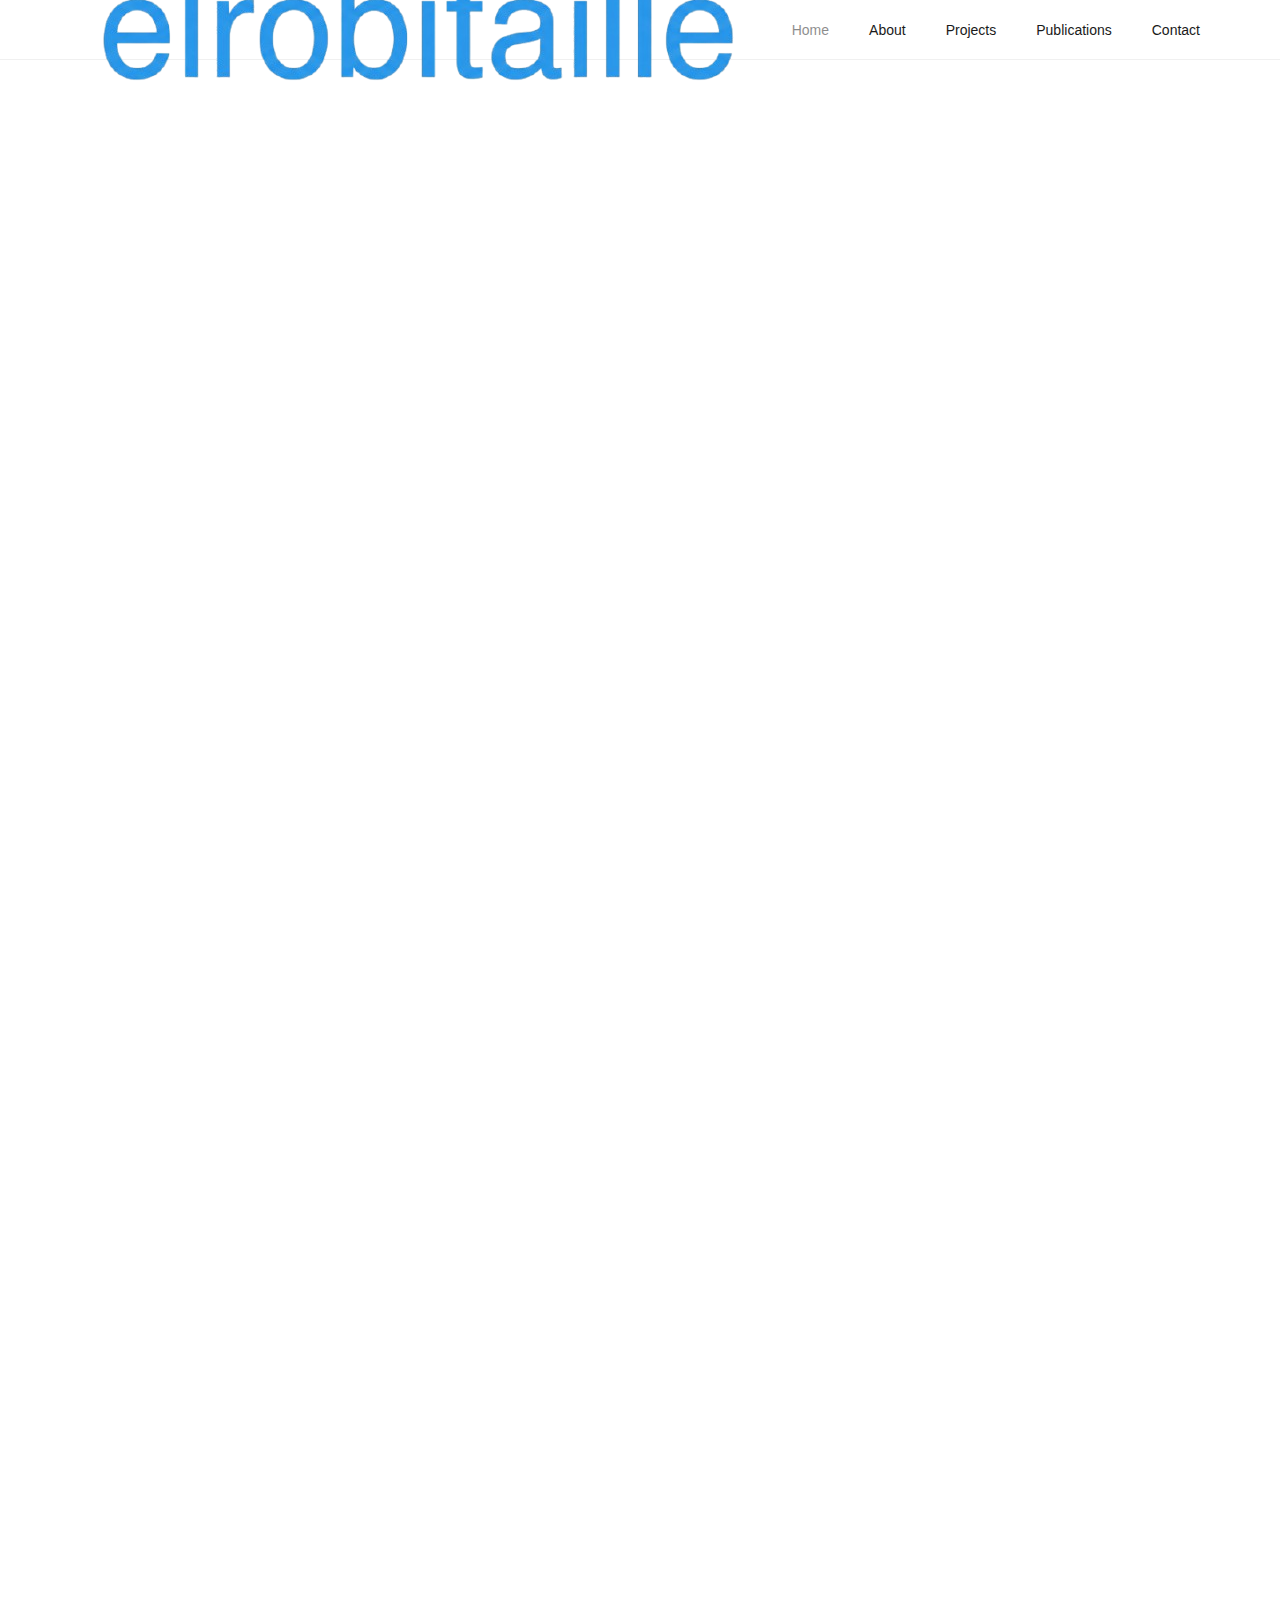
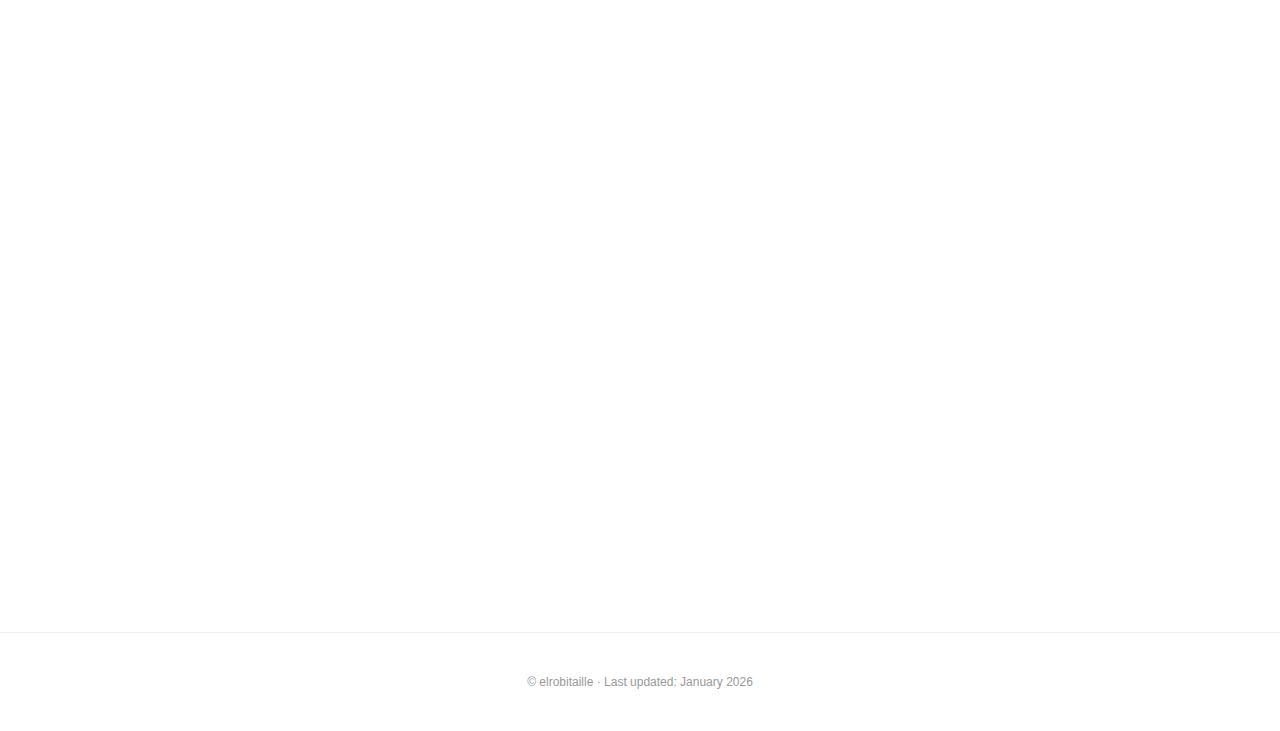
<file: index.html>
<!DOCTYPE html>
<html lang="en">
<head>
    <meta charset="UTF-8">
    <meta name="viewport" content="width=device-width, initial-scale=1.0">
    <meta name="description" content="Portfolio of elrobitaille">
    <title>Elrobitaille - Home</title>
    <link rel="stylesheet" href="styles.css">
</head>
<body>
    <!-- Navigation -->
    <nav class="navbar">
        <div class="container">
            <a href="index.html" class="logo">
                <img src="images/elrobitaille.png" alt="elrobitaille" class="logo-img">
            </a>
            <ul class="nav-links">
                <li><a href="index.html" class="active">Home</a></li>
                <li><a href="about.html">About</a></li>
                <li><a href="projects.html">Projects</a></li>
                <li><a href="publications.html">Publications</a></li>
                <li><a href="contact.html">Contact</a></li>
            </ul>
            <button class="mobile-menu-toggle" aria-label="Toggle mobile menu">
                <span></span>
                <span></span>
                <span></span>
            </button>
        </div>
    </nav>

    <!-- Home Section -->
    <section class="hero">
        <div class="container container--narrow">
            <div class="hero-content fade-in">
                <h1 class="gradient-text">Edgar Robitaille</h1>
                <p class="hero-summary">Hey! I'm Edgar, a student at Johns Hopkins studying Biomedical Engineering and Computer Science. <br> Take a look at some of my work here!</p>
                <p class="hero-status">BME & CS @ Johns Hopkins | Graduating May 2026</p>

                <!-- Rotating Featured Projects Carousel -->
                <div class="featured-section">
                    <h2 class="featured-section-title">Featured Projects</h2>
                    <div class="carousel-container">
                        <div class="featured-project floating carousel-item active" data-index="0">
                            <a href="projects.html" class="featured-link">
                                <span class="featured-label">Featured Project 1/3</span>
                                <h3>Large-Scale Privacy-Preserving Data Science</h3>
                                <p class="project-year">2024 — Present</p>
                                <p>Privacy analytics system measuring patient re-identification risk across 2+ million patient records</p>
                            </a>
                        </div>
                        <div class="featured-project floating carousel-item" data-index="1">
                            <a href="projects.html" class="featured-link">
                                <span class="featured-label">Featured Project 2/3</span>
                                <h3>Forensic DNA Validation Software Package</h3>
                                <p class="project-year">2023 — Present</p>
                                <p>Software streamlining design and interpretation of forensic DNA validation studies at NIST</p>
                            </a>
                        </div>
                        <div class="featured-project floating carousel-item" data-index="2">
                            <a href="projects.html" class="featured-link">
                                <span class="featured-label">Featured Project 3/3</span>
                                <h3>AI Model for Personalized Glaucoma Treatment</h3>
                                <p class="project-year">2023 — 2025</p>
                                <p>Machine learning model predicting personalized target intraocular pressures for glaucoma patients</p>
                            </a>
                        </div>
                        <div class="carousel-controls">
                            <button class="carousel-btn prev" aria-label="Previous project">‹</button>
                            <div class="carousel-dots"></div>
                            <button class="carousel-btn next" aria-label="Next project">›</button>
                        </div>
                    </div>
                </div>

                <!-- Rotating Featured Publications Carousel -->
                <div class="featured-section">
                    <h2 class="featured-section-title">Featured Publications</h2>
                    <div class="carousel-container">
                        <div class="featured-publication floating carousel-item active" data-index="0">
                            <a href="publications.html" class="featured-link">
                                <span class="featured-label">Featured Publication 1/3</span>
                                <h3>Development and Evaluation of an Artificial Intelligence Model to Set Target IOP for Glaucoma</h3>
                                <p class="publication-year-badge">AJO 2025</p>
                                <p class="publication-authors-brief"><strong>Edgar Robitaille</strong>, Alex Pham, Chris Bradley, Joshua de Souza, Jithin Yohannan</p>
                            </a>
                        </div>
                        <div class="featured-publication floating carousel-item" data-index="1">
                            <a href="publications.html" class="featured-link">
                                <span class="featured-label">Featured Publication 2/3</span>
                                <h3>Large Language Model-enabled Editing of Patient Audio Interviews from This is My Story (TIMS) Conversations</h3>
                                <p class="publication-year-badge">JMIR 2025</p>
                                <p class="publication-authors-brief"><strong>Edgar Robitaille</strong>, Bikram Bains, Sampath Rapuri, et al.</p>
                            </a>
                        </div>
                        <div class="featured-publication floating carousel-item" data-index="2">
                            <a href="publications.html" class="featured-link">
                                <span class="featured-label">Featured Publication 3/3</span>
                                <h3>A Software Package for Designing and Interpreting Forensic DNA Validation Studies</h3>
                                <p class="publication-year-badge">ISFG 2024</p>
                                <p class="publication-authors-brief">Sarah Riman, Hari Iyer, <strong>Edgar Robitaille</strong>, et al.</p>
                            </a>
                        </div>
                        <div class="carousel-controls">
                            <button class="carousel-btn prev" aria-label="Previous publication">‹</button>
                            <div class="carousel-dots"></div>
                            <button class="carousel-btn next" aria-label="Next publication">›</button>
                        </div>
                    </div>
                </div>

                <!-- Quick Links -->
                <div class="quick-links">
                    <a href="projects.html" class="quick-link">View All Projects →</a>
                    <a href="publications.html" class="quick-link">View All Publications →</a>
                    <a href="contact.html" class="quick-link">Get in Touch →</a>
                </div>
            </div>
        </div>
    </section>

    <!-- Footer -->
    <footer class="footer">
        <div class="container">
            <p>&copy; <span id="year"></span> elrobitaille · Last updated: January 2026</p>
        </div>
    </footer>

    <script src="script.js"></script>
</body>
</html>
</file>
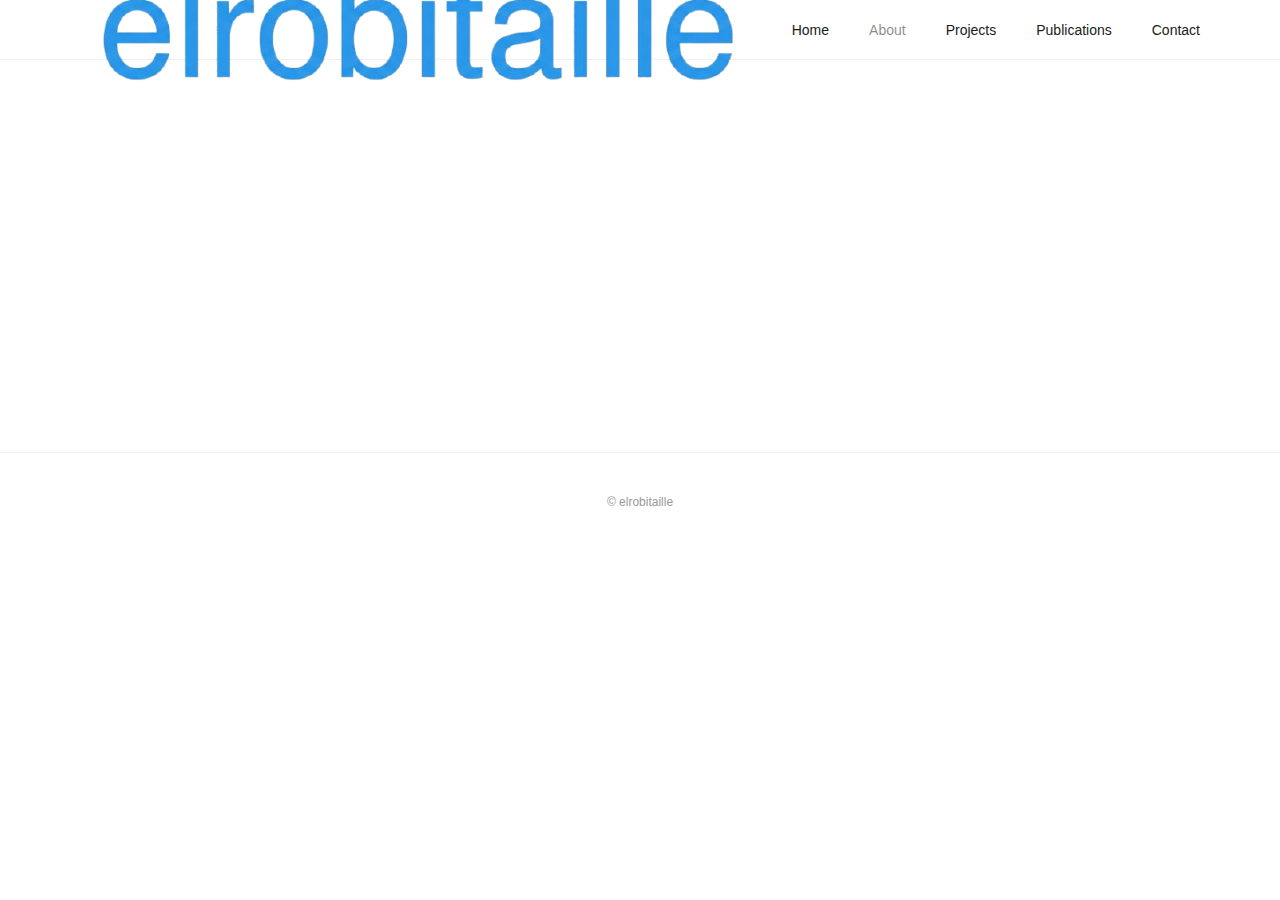
<file: about.html>
<!DOCTYPE html>
<html lang="en">
<head>
    <meta charset="UTF-8">
    <meta name="viewport" content="width=device-width, initial-scale=1.0">
    <meta name="description" content="About [Your Name]">
    <title>Edgar Robitaille - About</title>
    <link rel="stylesheet" href="styles.css">
</head>
<body>
    <!-- Navigation -->
    <nav class="navbar">
        <div class="container">
            <a href="index.html" class="logo">
                <img src="images/elrobitaille.png" alt="elrobitaille" class="logo-img">
            </a>
            <ul class="nav-links">
                <li><a href="index.html">Home</a></li>
                <li><a href="about.html" class="active">About</a></li>
                <li><a href="projects.html">Projects</a></li>
                <li><a href="publications.html">Publications</a></li>
                <li><a href="contact.html">Contact</a></li>
            </ul>
            <button class="mobile-menu-toggle" aria-label="Toggle mobile menu">
                <span></span>
                <span></span>
                <span></span>
            </button>
        </div>
    </nav>

    <!-- About Section -->
    <section class="page-content">
        <div class="container container--narrow">
            <h1 class="page-title">About</h1>
            <div class="about-text fade-in">
                <p>Hi there! My name is Edgar and I'm from the Atlanta, GA area. I’m currently a Biomedical Engineering and Computer Science student at Johns Hopkins University, with a focus area of biomedical data science and machine learning for healthcare applications.</p>
                <p><strong>Research Focus:</strong> My research interests have been pretty diverse. I've worked on everything from aquaponics to forensics to low-cost biomedical equipment. I love exploring new areas and picking up different and unique skills along the way. More recently, I've been focusing on ML/AI applications in healthcare, and hope to specialize more in this area.</p>
                <p><strong>Looking Ahead:</strong> TBD ;)</p>
            </div>
        </div>
    </section>

    <!-- Footer -->
    <footer class="footer">
        <div class="container">
            <p>&copy; <span id="year"></span> elrobitaille</p>
        </div>
    </footer>

    <script src="script.js"></script>
</body>
</html>
</file>
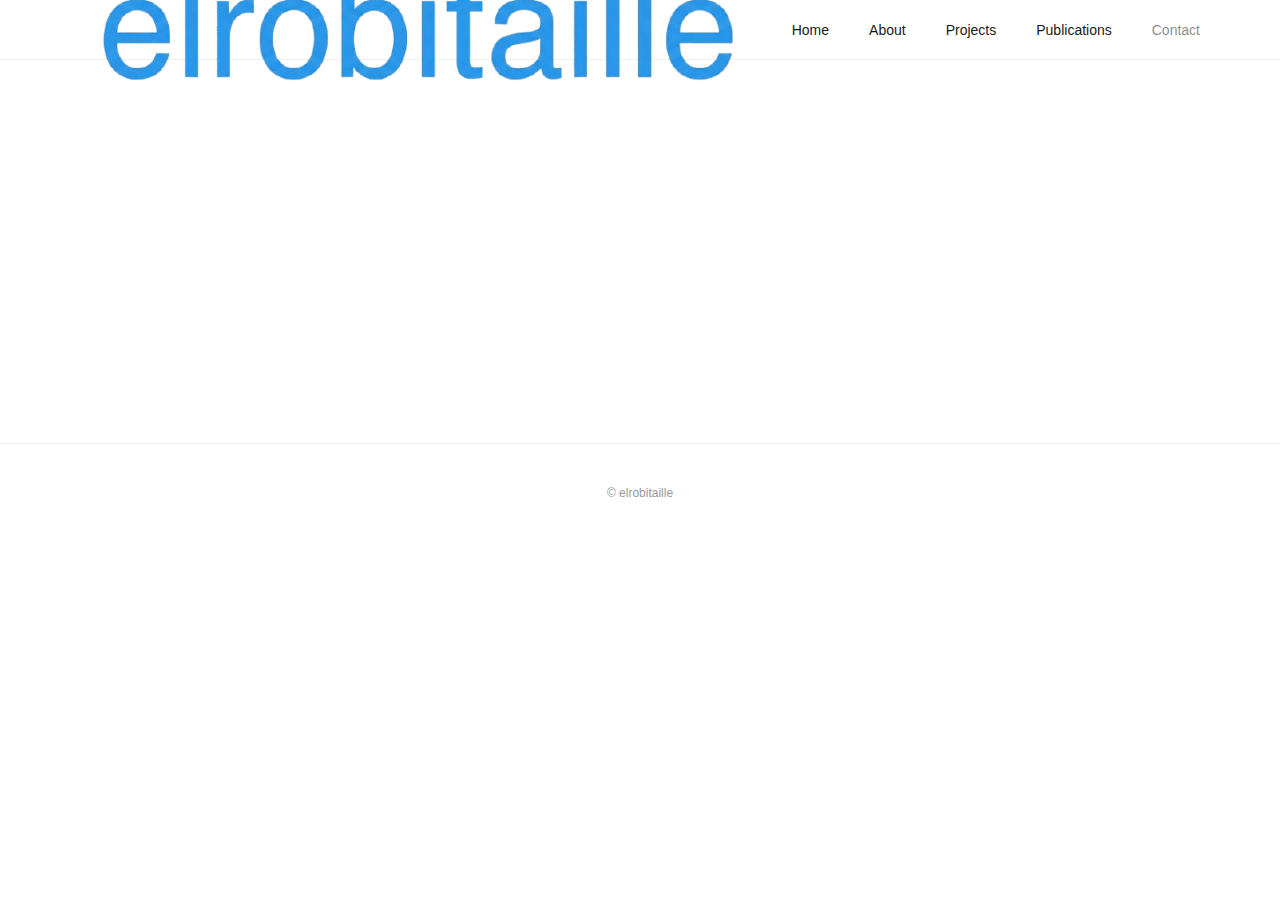
<file: contact.html>
<!DOCTYPE html>
<html lang="en">
<head>
    <meta charset="UTF-8">
    <meta name="viewport" content="width=device-width, initial-scale=1.0">
    <meta name="description" content="Contact elrobitaille">
    <title>elrobitaille - Contact</title>
    <link rel="stylesheet" href="styles.css">
</head>
<body>
    <!-- Navigation -->
    <nav class="navbar">
        <div class="container">
            <a href="index.html" class="logo">
                <img src="images/elrobitaille.png" alt="elrobitaille" class="logo-img">
            </a>
            <ul class="nav-links">
                <li><a href="index.html">Home</a></li>
                <li><a href="about.html">About</a></li>
                <li><a href="projects.html">Projects</a></li>
                <li><a href="publications.html">Publications</a></li>
                <li><a href="contact.html" class="active">Contact</a></li>
            </ul>
            <button class="mobile-menu-toggle" aria-label="Toggle mobile menu">
                <span></span>
                <span></span>
                <span></span>
            </button>
        </div>
    </nav>

    <!-- Contact Section -->
    <section class="page-content">
        <div class="container container--narrow">
            <h1 class="page-title">Get in Touch</h1>
            <div class="contact-content fade-in">
                <p class="contact-intro">Feel free to reach out! Always happy to chat about research, projects, new opportunities, or anything else.</p>

                <!-- Email -->
                <div class="contact-email-section">
                    <p class="contact-label">Email</p>
                    <a href="mailto:erobita1@jhu.edu" class="contact-email">erobita1@jhu.edu</a>
                </div>

                <!-- Links -->
                <div class="contact-links-section">
                    <p class="contact-label">Links</p>
                    <div class="contact-social">
                        <a href="https://github.com/elrobitaille" target="_blank" rel="noopener noreferrer">GitHub</a>
                        <a href="https://scholar.google.com/citations?user=Tlr8XPUAAAAJ&hl=en&oi=ao" target="_blank" rel="noopener noreferrer">Google Scholar</a>
                        <a href="https://linkedin.com/in/elrobitaille" target="_blank" rel="noopener noreferrer">LinkedIn</a>
                        <a href="https://twitter.com/elrobitaille" target="_blank" rel="noopener noreferrer">Twitter</a>
                    </div>
                </div>
            </div>
        </div>
    </section>

    <!-- Footer -->
    <footer class="footer">
        <div class="container">
            <p>&copy; <span id="year"></span> elrobitaille</p>
        </div>
    </footer>

    <script src="script.js"></script>
</body>
</html>
</file>
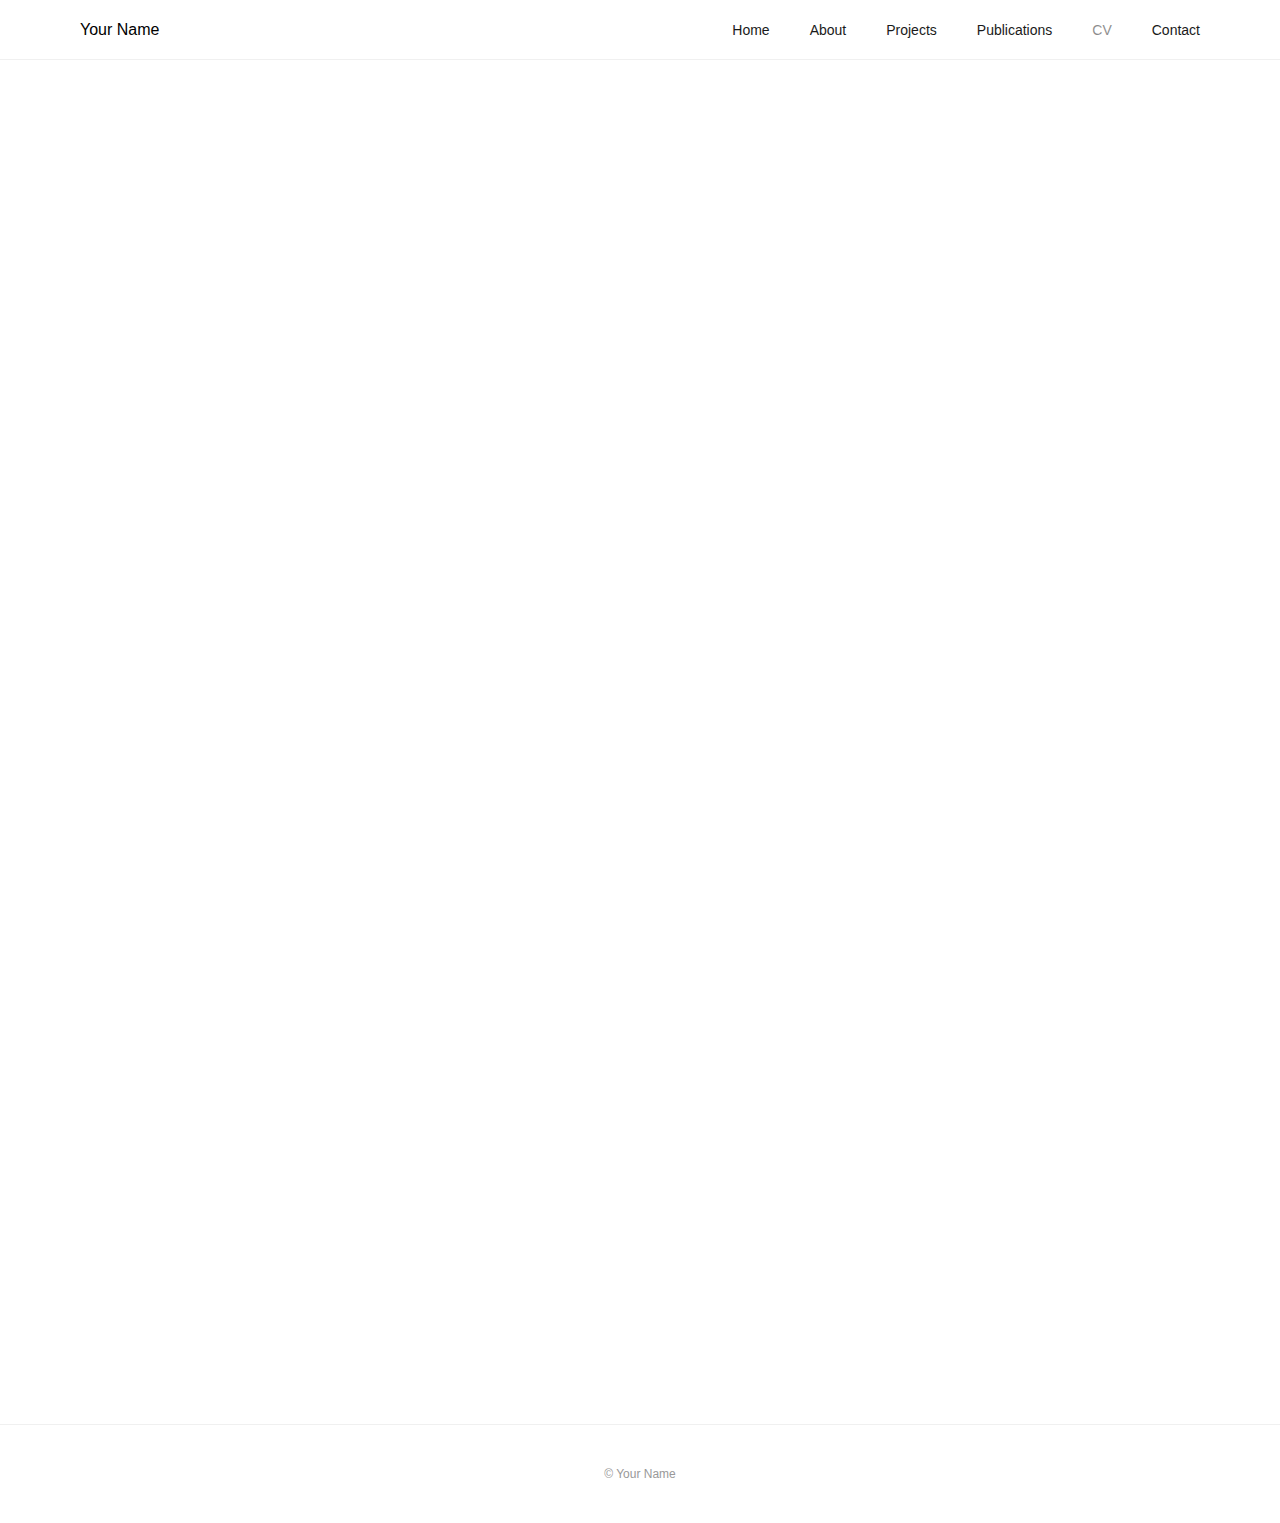
<file: cv.html>
<!DOCTYPE html>
<html lang="en">
<head>
    <meta charset="UTF-8">
    <meta name="viewport" content="width=device-width, initial-scale=1.0">
    <meta name="description" content="CV of [Your Name]">
    <title>[Your Name] - CV</title>
    <link rel="stylesheet" href="styles.css">
</head>
<body>
    <!-- Navigation -->
    <nav class="navbar">
        <div class="container">
            <a href="index.html" class="logo">Your Name</a>
            <ul class="nav-links">
                <li><a href="index.html">Home</a></li>
                <li><a href="about.html">About</a></li>
                <li><a href="projects.html">Projects</a></li>
                <li><a href="publications.html">Publications</a></li>
                <li><a href="cv.html" class="active">CV</a></li>
                <li><a href="contact.html">Contact</a></li>
            </ul>
            <button class="mobile-menu-toggle" aria-label="Toggle mobile menu">
                <span></span>
                <span></span>
                <span></span>
            </button>
        </div>
    </nav>

    <!-- CV Section -->
    <section class="page-content">
        <div class="container container--narrow">
            <h1 class="page-title">Curriculum Vitae</h1>
            <div class="cv-content fade-in">
                <div class="cv-download">
                    <a href="path/to/your-cv.pdf" class="cv-download-btn" download>Download CV (PDF)</a>
                </div>

                <!-- CV Summary -->
                <div class="cv-summary">
                    <div class="cv-section">
                        <h2>Education</h2>
                        <div class="cv-item">
                            <div class="cv-year">2022 — Present</div>
                            <div class="cv-item-content">
                                <p class="cv-item-title">PhD in Computer Science</p>
                                <p class="cv-item-place">University Name</p>
                                <p class="cv-item-detail">Advisor: Professor Name · Focus: Machine Learning & Systems</p>
                            </div>
                        </div>
                        <div class="cv-item">
                            <div class="cv-year">2018 — 2022</div>
                            <div class="cv-item-content">
                                <p class="cv-item-title">BS in Computer Science</p>
                                <p class="cv-item-place">University Name</p>
                                <p class="cv-item-detail">GPA: 3.9/4.0 · Summa Cum Laude</p>
                            </div>
                        </div>
                    </div>

                    <div class="cv-section">
                        <h2>Experience</h2>
                        <div class="cv-item">
                            <div class="cv-year">Summer 2024</div>
                            <div class="cv-item-content">
                                <p class="cv-item-title">Research Intern</p>
                                <p class="cv-item-place">Google Research</p>
                                <p class="cv-item-detail">Worked on efficient neural architecture search for mobile devices</p>
                            </div>
                        </div>
                        <div class="cv-item">
                            <div class="cv-year">2022 — Present</div>
                            <div class="cv-item-content">
                                <p class="cv-item-title">Research Assistant</p>
                                <p class="cv-item-place">University ML Lab</p>
                                <p class="cv-item-detail">Leading research on federated learning and edge computing</p>
                            </div>
                        </div>
                    </div>

                    <div class="cv-section">
                        <h2>Skills</h2>
                        <p class="cv-skills">Python, PyTorch, TensorFlow, C++, CUDA, Docker, Git, Kubernetes, Linux, Machine Learning, Deep Learning, Computer Vision, Distributed Systems</p>
                    </div>

                    <div class="cv-section">
                        <h2>Awards & Honors</h2>
                        <ul class="cv-list">
                            <li><span class="award-year">2024</span> Best Paper Award, NeurIPS Workshop on Efficient Deep Learning</li>
                            <li><span class="award-year">2023</span> Google PhD Fellowship</li>
                            <li><span class="award-year">2022</span> NSF Graduate Research Fellowship</li>
                            <li><span class="award-year">2022</span> Outstanding Undergraduate Researcher Award</li>
                        </ul>
                    </div>
                </div>
            </div>
        </div>
    </section>

    <!-- Footer -->
    <footer class="footer">
        <div class="container">
            <p>&copy; <span id="year"></span> Your Name</p>
        </div>
    </footer>

    <script src="script.js"></script>
</body>
</html>
</file>
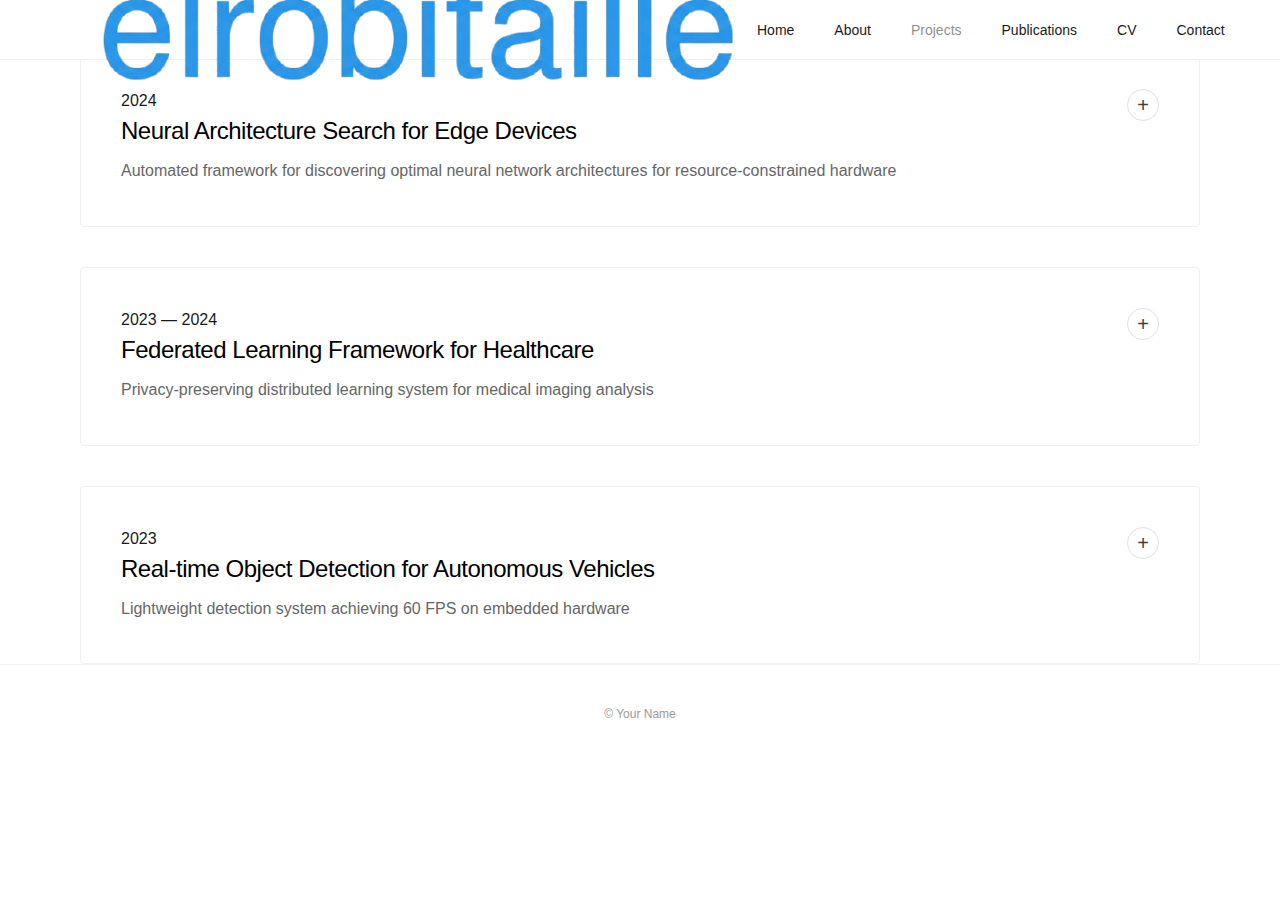
<file: projects.html>
<!DOCTYPE html>
<html lang="en">
<head>
    <meta charset="UTF-8">
    <meta name="viewport" content="width=device-width, initial-scale=1.0">
    <meta name="description" content="Projects by [Your Name]">
    <title>[Your Name] - Projects</title>
    <link rel="stylesheet" href="styles.css">
</head>
<body>
    <!-- Navigation -->
    <nav class="navbar">
        <div class="container">
            <a href="index.html" class="logo">
                <img src="images/elrobitaille.png" alt="elrobitaille" class="logo-img">
            </a>
            <ul class="nav-links">
                <li><a href="index.html">Home</a></li>
                <li><a href="about.html">About</a></li>
                <li><a href="projects.html" class="active">Projects</a></li>
                <li><a href="publications.html">Publications</a></li>
                <li><a href="cv.html">CV</a></li>
                <li><a href="contact.html">Contact</a></li>
            </ul>
            <button class="mobile-menu-toggle" aria-label="Toggle mobile menu">
                <span></span>
                <span></span>
                <span></span>
            </button>
        </div>
    </nav>

    <!-- Projects Section -->
    <section class="page-content">
        <div class="container">
            <h1 class="page-title">Projects</h1>
            <div class="projects-list">
                <!-- Project 1 -->
                <article class="project-card fade-in">
                    <div class="project-header">
                        <div class="project-main">
                            <div class="project-year-badge">2024</div>
                            <h3>Neural Architecture Search for Edge Devices</h3>
                            <p class="project-brief">Automated framework for discovering optimal neural network architectures for resource-constrained hardware</p>
                        </div>
                        <button class="project-expand" aria-label="Expand project">
                            <span class="expand-icon">+</span>
                        </button>
                    </div>
                    <div class="project-details">
                        <div class="project-section">
                            <h4>Problem / Goal</h4>
                            <p>Manual design of neural networks for edge devices is time-consuming and suboptimal. Goal was to automate the discovery of architectures that balance accuracy with computational efficiency.</p>
                        </div>
                        <div class="project-section">
                            <h4>My Contribution</h4>
                            <p>Designed and implemented the search algorithm, developed hardware-aware cost models, and conducted extensive experiments across multiple edge platforms (Raspberry Pi, NVIDIA Jetson).</p>
                        </div>
                        <div class="project-section">
                            <h4>Tools / Methods</h4>
                            <p>Python, PyTorch, Reinforcement Learning, Multi-objective Optimization, Edge TPU</p>
                        </div>
                        <div class="project-section">
                            <h4>Outcome</h4>
                            <p>
                                <strong>Paper:</strong> "Efficient NAS for Edge Computing" (NeurIPS 2024)<br>
                                <strong>Code:</strong> <a href="#" class="project-link">github.com/yourname/edge-nas</a><br>
                                <strong>Results:</strong> 40% improvement in inference efficiency, 15% accuracy gain
                            </p>
                        </div>
                    </div>
                </article>

                <!-- Project 2 -->
                <article class="project-card fade-in">
                    <div class="project-header">
                        <div class="project-main">
                            <div class="project-year-badge">2023 — 2024</div>
                            <h3>Federated Learning Framework for Healthcare</h3>
                            <p class="project-brief">Privacy-preserving distributed learning system for medical imaging analysis</p>
                        </div>
                        <button class="project-expand" aria-label="Expand project">
                            <span class="expand-icon">+</span>
                        </button>
                    </div>
                    <div class="project-details">
                        <div class="project-section">
                            <h4>Problem / Goal</h4>
                            <p>Healthcare data cannot be centralized due to privacy regulations. Developed a system enabling collaborative model training across hospitals without sharing patient data.</p>
                        </div>
                        <div class="project-section">
                            <h4>My Contribution</h4>
                            <p>Led the system design, implemented secure aggregation protocols, and validated the approach on medical imaging datasets from three partner hospitals.</p>
                        </div>
                        <div class="project-section">
                            <h4>Tools / Methods</h4>
                            <p>Python, TensorFlow, Differential Privacy, Secure Multi-party Computation, Docker</p>
                        </div>
                        <div class="project-section">
                            <h4>Outcome</h4>
                            <p>
                                <strong>Paper:</strong> Under review at ICML 2025<br>
                                <strong>Code:</strong> <a href="#" class="project-link">github.com/yourname/fedhealth</a><br>
                                <strong>Demo:</strong> <a href="#" class="project-link">Interactive visualization</a>
                            </p>
                        </div>
                    </div>
                </article>

                <!-- Project 3 -->
                <article class="project-card fade-in">
                    <div class="project-header">
                        <div class="project-main">
                            <div class="project-year-badge">2023</div>
                            <h3>Real-time Object Detection for Autonomous Vehicles</h3>
                            <p class="project-brief">Lightweight detection system achieving 60 FPS on embedded hardware</p>
                        </div>
                        <button class="project-expand" aria-label="Expand project">
                            <span class="expand-icon">+</span>
                        </button>
                    </div>
                    <div class="project-details">
                        <div class="project-section">
                            <h4>Problem / Goal</h4>
                            <p>Existing object detection models are too slow for real-time autonomous driving applications on edge devices. Required a system that maintains high accuracy while meeting strict latency constraints.</p>
                        </div>
                        <div class="project-section">
                            <h4>My Contribution</h4>
                            <p>Designed a novel architecture combining efficient convolutional layers with attention mechanisms. Optimized inference pipeline and deployed on automotive-grade hardware.</p>
                        </div>
                        <div class="project-section">
                            <h4>Tools / Methods</h4>
                            <p>PyTorch, CUDA, TensorRT, ONNX, Computer Vision, Knowledge Distillation</p>
                        </div>
                        <div class="project-section">
                            <h4>Outcome</h4>
                            <p>
                                <strong>Paper:</strong> "Lightweight Detection for Autonomous Systems" (CVPR 2024)<br>
                                <strong>Code:</strong> <a href="#" class="project-link">github.com/yourname/fast-detect</a><br>
                                <strong>Performance:</strong> 60 FPS @ 95% mAP on NVIDIA Jetson Xavier
                            </p>
                        </div>
                    </div>
                </article>
            </div>
        </div>
    </section>

    <!-- Footer -->
    <footer class="footer">
        <div class="container">
            <p>&copy; <span id="year"></span> Your Name</p>
        </div>
    </footer>

    <script src="script.js"></script>
</body>
</html>
</file>
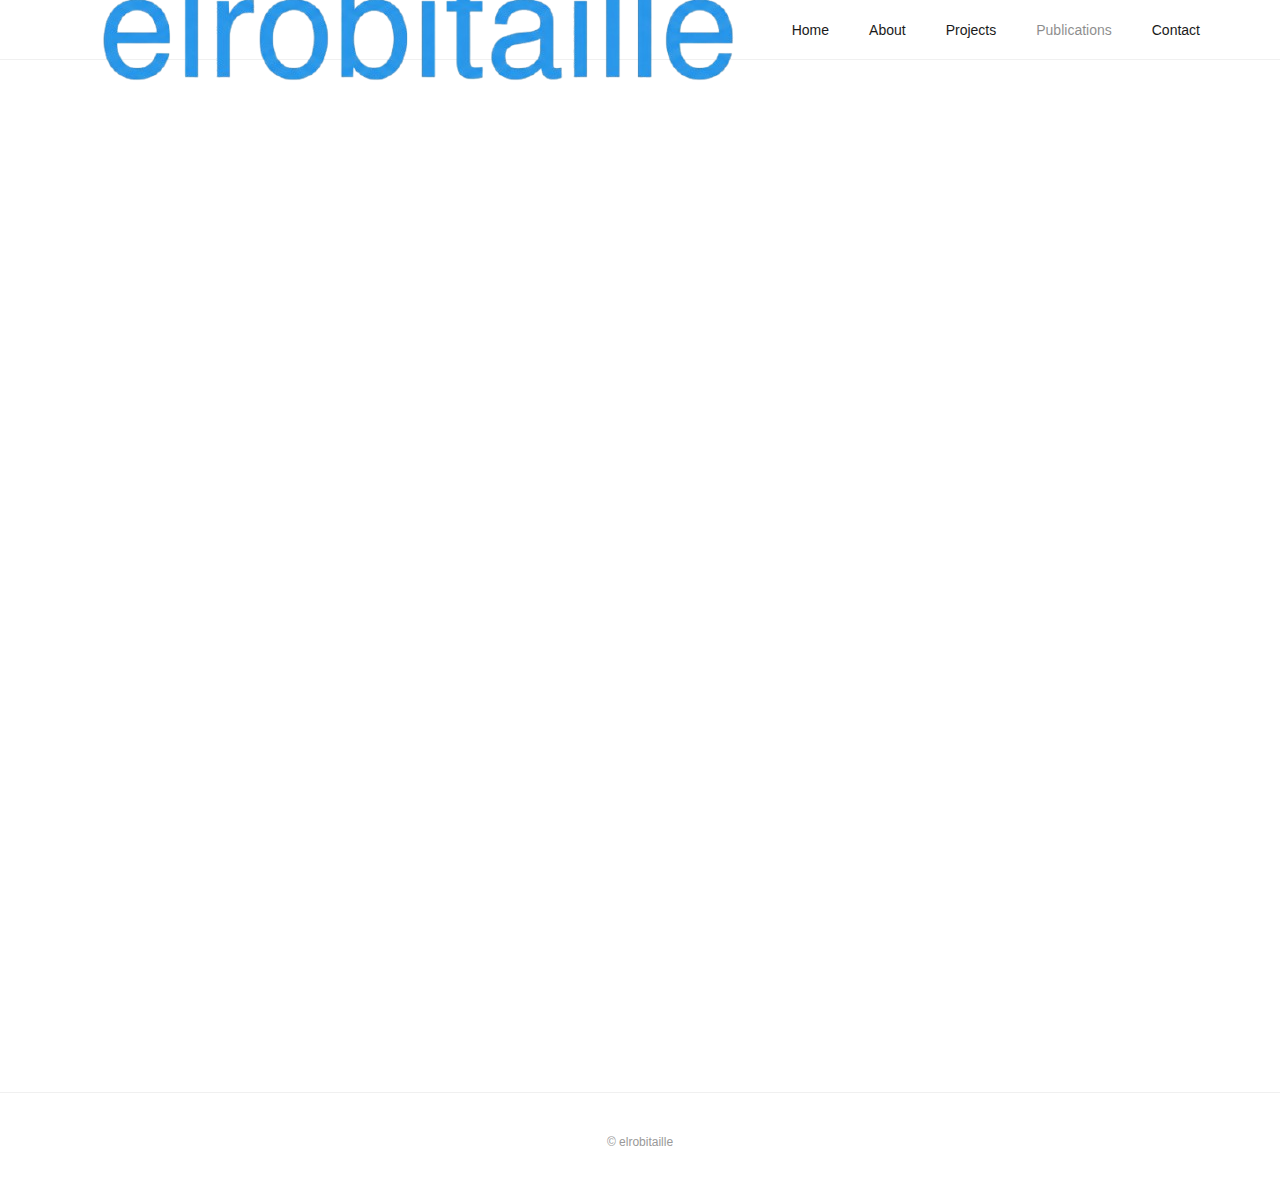
<file: publications.html>
<!DOCTYPE html>
<html lang="en">
<head>
    <meta charset="UTF-8">
    <meta name="viewport" content="width=device-width, initial-scale=1.0">
    <meta name="description" content="Publications by [Your Name]">
    <title>[Your Name] - Publications</title>
    <link rel="stylesheet" href="styles.css">
</head>
<body>
    <!-- Navigation -->
    <nav class="navbar">
        <div class="container">
            <a href="index.html" class="logo">
                <img src="images/elrobitaille.png" alt="elrobitaille" class="logo-img">
            </a>
            <ul class="nav-links">
                <li><a href="index.html">Home</a></li>
                <li><a href="about.html">About</a></li>
                <li><a href="projects.html">Projects</a></li>
                <li><a href="publications.html" class="active">Publications</a></li>
                <li><a href="contact.html">Contact</a></li>
            </ul>
            <button class="mobile-menu-toggle" aria-label="Toggle mobile menu">
                <span></span>
                <span></span>
                <span></span>
            </button>
        </div>
    </nav>

    <!-- Publications Section -->
    <section class="page-content">
        <div class="container container--narrow">
            <h1 class="page-title">Publications</h1>

            <!-- Published Papers -->
            <div class="publications-subsection fade-in">
                <h2 class="subsection-title">Published</h2>
                <div class="publications-list">
                    <article class="publication-item">
                        <div class="publication-year">2025</div>
                        <div class="publication-content">
                            <h3 class="publication-title">Development and Evaluation of an Artificial Intelligence Model to Set Target IOP for Glaucoma</h3>
                            <p class="publication-authors"><strong>Edgar Robitaille</strong>, Alex Pham, Chris Bradley, Joshua de Souza, Jithin Yohannan</p>
                            <p class="publication-venue"><em>American Journal of Ophthalmology</em>, 2025</p>
                            <div class="publication-links">
                                <a href="https://www.sciencedirect.com/science/article/abs/pii/S0002939425004623" target="_blank" rel="noopener noreferrer" class="pub-link">ScienceDirect</a>
                            </div>
                        </div>
                    </article>

                    <article class="publication-item">
                        <div class="publication-year">2025</div>
                        <div class="publication-content">
                            <h3 class="publication-title">Large Language Model-enabled Editing of Patient Audio Interviews from This is My Story (TIMS) Conversations: A Comparative Study</h3>
                            <p class="publication-authors"><strong>Edgar Robitaille</strong>, Bikram Bains, Sampath Rapuri, Jonathan Wang, Arnav Khera, Catalina Gomez, Eduardo Reyes, Cole Perry, Jason Wilson, Elizabeth Tracey</p>
                            <p class="publication-venue"><em>JMIR Medical Informatics</em>, 2025</p>
                            <div class="publication-links">
                                <a href="https://www.researchgate.net/publication/393526755_Large_Language_Model-enabled_Editing_of_Patient_Audio_Interviews_from_This_is_My_Story_TIMS_Conversations_A_Comparative_Study_Preprint" target="_blank" rel="noopener noreferrer" class="pub-link">ResearchGate</a>
                            </div>
                        </div>
                    </article>
                </div>
            </div>

            <!-- Conference Presentations & Posters -->
            <div class="publications-subsection fade-in">
                <h2 class="subsection-title">Conference Presentations & Posters</h2>
                <div class="publications-list">
                    <article class="publication-item">
                        <div class="publication-year">2024</div>
                        <div class="publication-content">
                            <h3 class="publication-title">A Software Package for Designing and Interpreting Forensic DNA Validation Studies</h3>
                            <p class="publication-authors">Sarah Riman, Hari Iyer, <strong>Edgar Robitaille</strong>, Sicen Liu, Asmitha Sathya, Peter M Vallone</p>
                            <p class="publication-venue"><em>International Society for Forensic Genetics (ISFG)</em>, 2024</p>
                            <div class="publication-links">
                                <a href="https://strbase.nist.gov/NIST_Resources/Presentations/2024/ISFG2024_Riman_SoftwareTool.pdf" target="_blank" rel="noopener noreferrer" class="pub-link">Poster PDF</a>
                            </div>
                        </div>
                    </article>
                </div>
            </div>

            <!-- Google Scholar Link -->
            <div class="google-scholar-section fade-in">
                <a href="https://scholar.google.com/citations?user=Tlr8XPUAAAAJ&hl=en&oi=ao" target="_blank" rel="noopener noreferrer" class="google-scholar-btn">
                    View Full Publication List on Google Scholar →
                </a>
            </div>
        </div>
    </section>

    <!-- Footer -->
    <footer class="footer">
        <div class="container">
            <p>&copy; <span id="year"></span> elrobitaille</p>
        </div>
    </footer>

    <script src="script.js"></script>
</body>
</html>
</file>
<file: styles.css>
/* Reset and Base Styles */
* {
    margin: 0;
    padding: 0;
    box-sizing: border-box;
}

:root {
    /* Grayscale Palette */
    --color-black: #000000;
    --color-gray-900: #1a1a1a;
    --color-gray-700: #404040;
    --color-gray-500: #666666;
    --color-gray-400: #999999;
    --color-gray-300: #cccccc;
    --color-gray-100: #f5f5f5;
    --color-white: #ffffff;

    /* Accent Color (use sparingly) */
    --color-accent: #0066cc;
    --color-accent-hover: #0052a3;

    /* Borders */
    --border-subtle: rgba(0, 0, 0, 0.06);
    --border-medium: rgba(0, 0, 0, 0.12);

    /* Shadows - very subtle */
    --shadow-subtle: 0 1px 3px rgba(0, 0, 0, 0.04);

    /* Typography Scale */
    --text-xs: 12px;
    --text-sm: 14px;
    --text-base: 16px;
    --text-lg: 18px;
    --text-xl: 20px;
    --text-2xl: 24px;
    --text-3xl: 36px;
    --text-4xl: 48px;
    --text-5xl: 72px;

    /* Font Weights */
    --weight-light: 300;
    --weight-regular: 400;
    --weight-medium: 500;
    --weight-semibold: 600;

    /* Line Heights */
    --line-tight: 1.2;
    --line-normal: 1.5;
    --line-relaxed: 1.8;

    /* Letter Spacing */
    --tracking-tight: -0.02em;
    --tracking-normal: 0;
    --tracking-wide: 0.05em;
    --tracking-wider: 0.2em;

    /* Spacing System */
    --space-xs: 8px;
    --space-sm: 16px;
    --space-md: 24px;
    --space-lg: 40px;
    --space-xl: 60px;
    --space-2xl: 80px;
    --space-3xl: 120px;
    --space-4xl: 140px;
}

html {
    scroll-behavior: smooth;
}

body {
    font-family: -apple-system, BlinkMacSystemFont, 'Segoe UI', Roboto, 'Helvetica Neue', Arial, sans-serif;
    font-size: var(--text-base);
    line-height: var(--line-normal);
    color: var(--color-gray-900);
    background-color: var(--color-white);
    font-weight: var(--weight-regular);
}

/* Layout System */
.container {
    max-width: 1200px;
    margin: 0 auto;
    padding: 0 40px;
}

.container--narrow {
    max-width: 680px;
}

.section {
    padding: var(--space-4xl) 0;
}

/* Navigation */
.navbar {
    position: fixed;
    top: 0;
    left: 0;
    right: 0;
    height: 60px;
    background-color: var(--color-white);
    border-bottom: 1px solid var(--border-subtle);
    z-index: 1000;
    transition: transform 0.3s ease;
}

.navbar.hidden {
    transform: translateY(-100%);
}

.navbar .container {
    display: flex;
    justify-content: space-between;
    align-items: center;
    height: 100%;
}

.logo {
    font-size: var(--text-base);
    font-weight: var(--weight-medium);
    color: var(--color-black);
    text-decoration: none;
    transition: opacity 0.2s ease;
}

.logo:hover {
    opacity: 0.5;
}

.nav-links {
    display: flex;
    list-style: none;
    gap: var(--space-lg);
}

.nav-links a {
    text-decoration: none;
    color: var(--color-gray-900);
    font-size: var(--text-sm);
    font-weight: var(--weight-regular);
    transition: opacity 0.2s ease;
}

.nav-links a:hover,
.nav-links a.active {
    opacity: 0.5;
}

.mobile-menu-toggle {
    display: none;
    flex-direction: column;
    background: none;
    border: none;
    cursor: pointer;
    padding: 0;
    gap: 5px;
}

.mobile-menu-toggle span {
    width: 24px;
    height: 2px;
    background-color: var(--color-black);
    transition: 0.3s;
}

/* Hero Section */
.hero {
    min-height: 90vh;
    display: flex;
    align-items: center;
    justify-content: center;
    margin-top: 60px;
    background-color: var(--color-white);
}

.hero-content {
    padding: var(--space-3xl) 0;
}

.hero h1 {
    font-size: var(--text-5xl);
    font-weight: var(--weight-light);
    color: var(--color-black);
    letter-spacing: var(--tracking-tight);
    line-height: var(--line-tight);
    margin-bottom: var(--space-md);
}

.hero-summary {
    font-size: var(--text-xl);
    color: var(--color-gray-500);
    font-weight: var(--weight-regular);
    line-height: var(--line-relaxed);
    margin-bottom: var(--space-md);
}

.hero-status {
    font-size: var(--text-base);
    color: var(--color-gray-400);
    margin-bottom: var(--space-2xl);
}

/* Featured Project */
.featured-project {
    margin-top: var(--space-2xl);
    padding: var(--space-lg);
    border: 1px solid var(--border-subtle);
    border-radius: 4px;
    transition: border-color 0.3s ease;
}

.featured-project:hover {
    border-color: var(--border-medium);
}

.featured-link {
    text-decoration: none;
    color: inherit;
    display: block;
}

.featured-label {
    font-size: var(--text-xs);
    color: var(--color-gray-400);
    text-transform: uppercase;
    letter-spacing: var(--tracking-wider);
    margin-bottom: var(--space-sm);
    display: block;
}

.featured-project h3 {
    font-size: var(--text-2xl);
    font-weight: var(--weight-medium);
    color: var(--color-black);
    margin-bottom: var(--space-xs);
}

.featured-project p {
    font-size: var(--text-base);
    color: var(--color-gray-500);
    line-height: var(--line-relaxed);
}

/* Section Headings */
.section-title {
    font-size: var(--text-4xl);
    font-weight: var(--weight-light);
    letter-spacing: var(--tracking-tight);
    line-height: var(--line-tight);
    color: var(--color-black);
    margin-bottom: var(--space-xl);
}

.subsection-title {
    font-size: var(--text-xl);
    font-weight: var(--weight-medium);
    color: var(--color-gray-700);
    margin-bottom: var(--space-lg);
}

/* About Section */
.about-text p {
    font-size: var(--text-lg);
    line-height: var(--line-relaxed);
    color: var(--color-gray-500);
    margin-bottom: var(--space-lg);
}

.about-text p:last-child {
    margin-bottom: 0;
}

.about-text strong {
    color: var(--color-gray-700);
    font-weight: var(--weight-medium);
}

/* Projects Section */
.projects-list {
    display: flex;
    flex-direction: column;
    gap: var(--space-lg);
}

.project-card {
    border: 1px solid var(--border-subtle);
    border-radius: 4px;
    overflow: hidden;
    transition: border-color 0.3s ease;
}

.project-card:hover {
    border-color: var(--border-medium);
}

.project-header {
    display: flex;
    justify-content: space-between;
    align-items: flex-start;
    padding: var(--space-lg);
    cursor: pointer;
}

.project-main {
    flex: 1;
    padding-right: var(--space-md);
}

.project-main h3 {
    font-size: var(--text-2xl);
    font-weight: var(--weight-medium);
    color: var(--color-black);
    margin-bottom: var(--space-xs);
    letter-spacing: var(--tracking-tight);
}

.project-brief {
    font-size: var(--text-base);
    color: var(--color-gray-500);
    line-height: var(--line-relaxed);
}

.project-expand {
    background: none;
    border: 1px solid var(--border-medium);
    width: 32px;
    height: 32px;
    border-radius: 50%;
    cursor: pointer;
    display: flex;
    align-items: center;
    justify-content: center;
    transition: all 0.3s ease;
    flex-shrink: 0;
}

.project-expand:hover {
    background-color: var(--color-gray-100);
}

.expand-icon {
    font-size: 20px;
    color: var(--color-gray-700);
    line-height: 1;
    transition: transform 0.3s ease;
}

.project-card.expanded .expand-icon {
    transform: rotate(45deg);
}

.project-details {
    max-height: 0;
    overflow: hidden;
    transition: max-height 0.4s ease;
}

.project-card.expanded .project-details {
    max-height: 1000px;
}

.project-section {
    padding: 0 var(--space-lg) var(--space-lg) var(--space-lg);
}

.project-section:last-child {
    padding-bottom: var(--space-lg);
}

.project-section h4 {
    font-size: var(--text-sm);
    font-weight: var(--weight-medium);
    color: var(--color-gray-700);
    text-transform: uppercase;
    letter-spacing: var(--tracking-wide);
    margin-bottom: var(--space-xs);
}

.project-section p {
    font-size: var(--text-base);
    color: var(--color-gray-500);
    line-height: var(--line-relaxed);
}

.project-link {
    color: var(--color-gray-900);
    text-decoration: none;
    transition: opacity 0.2s ease;
}

.project-link:hover {
    opacity: 0.5;
}

/* Publications Section */
.publications-subsection {
    margin-bottom: var(--space-2xl);
}

.publications-subsection:last-child {
    margin-bottom: 0;
}

.publications-list {
    display: flex;
    flex-direction: column;
    gap: var(--space-lg);
}

.publication-item {
    padding-bottom: var(--space-lg);
    border-bottom: 1px solid var(--border-subtle);
}

.publication-item:last-child {
    border-bottom: none;
    padding-bottom: 0;
}

.publication-title {
    font-size: var(--text-lg);
    font-weight: var(--weight-medium);
    color: var(--color-black);
    margin-bottom: var(--space-xs);
    line-height: var(--line-normal);
}

.publication-authors {
    font-size: var(--text-base);
    color: var(--color-gray-500);
    margin-bottom: var(--space-xs);
}

.publication-authors strong {
    color: var(--color-gray-700);
}

.publication-venue {
    font-size: var(--text-base);
    color: var(--color-gray-500);
    margin-bottom: var(--space-sm);
}

.publication-links {
    display: flex;
    gap: var(--space-md);
    flex-wrap: wrap;
}

.pub-link {
    font-size: var(--text-sm);
    color: var(--color-gray-900);
    text-decoration: none;
    padding: var(--space-xs) var(--space-sm);
    border: 1px solid var(--border-medium);
    border-radius: 3px;
    transition: all 0.2s ease;
}

.pub-link:hover {
    background-color: var(--color-gray-100);
}

/* CV Section */
.cv-content {
    display: flex;
    flex-direction: column;
    gap: var(--space-xl);
}

.cv-download {
    text-align: center;
}

.cv-download-btn {
    display: inline-block;
    padding: var(--space-sm) var(--space-lg);
    background-color: var(--color-black);
    color: var(--color-white);
    text-decoration: none;
    font-size: var(--text-base);
    font-weight: var(--weight-medium);
    border-radius: 4px;
    transition: opacity 0.2s ease;
}

.cv-download-btn:hover {
    opacity: 0.8;
}

.cv-embed {
    width: 100%;
    margin: var(--space-xl) 0;
}

.cv-embed iframe {
    width: 100%;
    height: 800px;
    border: 1px solid var(--border-subtle);
    border-radius: 4px;
}

.cv-fallback {
    font-size: var(--text-sm);
    color: var(--color-gray-400);
    text-align: center;
    margin-top: var(--space-sm);
}

.cv-fallback a {
    color: var(--color-gray-900);
    text-decoration: none;
}

.cv-fallback a:hover {
    opacity: 0.5;
}

.cv-summary {
    display: flex;
    flex-direction: column;
    gap: var(--space-xl);
}

.cv-section {
    border-bottom: 1px solid var(--border-subtle);
    padding-bottom: var(--space-xl);
}

.cv-section:last-child {
    border-bottom: none;
    padding-bottom: 0;
}

.cv-section h3 {
    font-size: var(--text-xl);
    font-weight: var(--weight-medium);
    color: var(--color-black);
    margin-bottom: var(--space-lg);
}

.cv-item {
    margin-bottom: var(--space-lg);
}

.cv-item:last-child {
    margin-bottom: 0;
}

.cv-item-title {
    font-size: var(--text-base);
    font-weight: var(--weight-medium);
    color: var(--color-gray-900);
    margin-bottom: var(--space-xs);
}

.cv-item-place {
    font-size: var(--text-base);
    color: var(--color-gray-500);
    margin-bottom: var(--space-xs);
}

.cv-item-detail {
    font-size: var(--text-sm);
    color: var(--color-gray-400);
}

.cv-skills {
    font-size: var(--text-base);
    color: var(--color-gray-500);
    line-height: var(--line-relaxed);
}

.cv-list {
    list-style: none;
    padding-left: 0;
}

.cv-list li {
    font-size: var(--text-base);
    color: var(--color-gray-500);
    line-height: var(--line-relaxed);
    margin-bottom: var(--space-sm);
    padding-left: var(--space-md);
    position: relative;
}

.cv-list li::before {
    content: '·';
    position: absolute;
    left: 0;
    color: var(--color-gray-400);
}

/* Contact Section */
.contact-content {
    display: flex;
    flex-direction: column;
    gap: var(--space-xl);
}

.contact-intro {
    font-size: var(--text-lg);
    color: var(--color-gray-500);
    line-height: var(--line-relaxed);
}

.contact-label {
    font-size: var(--text-sm);
    color: var(--color-gray-400);
    text-transform: uppercase;
    letter-spacing: var(--tracking-wider);
    margin-bottom: var(--space-sm);
}

.contact-email-section,
.contact-links-section,
.contact-form-section {
    padding-bottom: var(--space-lg);
    border-bottom: 1px solid var(--border-subtle);
}

.contact-form-section {
    border-bottom: none;
}

.contact-email {
    font-size: var(--text-xl);
    color: var(--color-black);
    text-decoration: none;
    display: inline-block;
    transition: opacity 0.2s ease;
}

.contact-email:hover {
    opacity: 0.5;
}

.contact-social {
    display: flex;
    gap: var(--space-md);
    flex-wrap: wrap;
}

.contact-social a {
    font-size: var(--text-base);
    color: var(--color-gray-500);
    text-decoration: none;
    transition: opacity 0.2s ease;
}

.contact-social a:hover {
    opacity: 0.5;
}

/* Contact Form */
.contact-form {
    display: flex;
    flex-direction: column;
    gap: var(--space-md);
}

.contact-form input,
.contact-form textarea {
    font-family: inherit;
    font-size: var(--text-base);
    padding: var(--space-sm);
    border: 1px solid var(--border-medium);
    border-radius: 4px;
    background-color: var(--color-white);
    color: var(--color-gray-900);
    transition: border-color 0.2s ease;
}

.contact-form input:focus,
.contact-form textarea:focus {
    outline: none;
    border-color: var(--color-gray-700);
}

.contact-form textarea {
    resize: vertical;
    min-height: 120px;
}

.form-submit {
    align-self: flex-start;
    padding: var(--space-sm) var(--space-lg);
    background-color: var(--color-black);
    color: var(--color-white);
    border: none;
    border-radius: 4px;
    font-size: var(--text-base);
    font-weight: var(--weight-medium);
    cursor: pointer;
    transition: opacity 0.2s ease;
}

.form-submit:hover {
    opacity: 0.8;
}

/* Footer */
.footer {
    padding: var(--space-lg) 0;
    text-align: center;
    border-top: 1px solid var(--border-subtle);
}

.footer p {
    font-size: var(--text-xs);
    color: var(--color-gray-400);
}

/* Animations */
.fade-in {
    opacity: 0;
    transform: translateY(20px);
    transition: opacity 0.6s ease, transform 0.6s ease;
}

.fade-in.visible {
    opacity: 1;
    transform: translateY(0);
}

/* Responsive Design */
@media (max-width: 768px) {
    :root {
        --text-5xl: 48px;
        --text-4xl: 36px;
        --text-3xl: 28px;
        --text-2xl: 20px;
        --space-4xl: 80px;
        --space-3xl: 60px;
    }

    .container {
        padding: 0 24px;
    }

    .nav-links {
        display: none;
        position: absolute;
        top: 100%;
        left: 0;
        right: 0;
        background-color: var(--color-white);
        flex-direction: column;
        padding: var(--space-md);
        border-bottom: 1px solid var(--border-subtle);
        gap: var(--space-md);
    }

    .nav-links.active {
        display: flex;
    }

    .mobile-menu-toggle {
        display: flex;
    }

    .hero {
        min-height: 80vh;
    }

    .project-header {
        flex-direction: column;
    }

    .project-main {
        padding-right: 0;
        margin-bottom: var(--space-md);
    }

    .project-expand {
        align-self: flex-start;
    }

    .cv-embed iframe {
        height: 600px;
    }

    .contact-social {
        flex-direction: column;
        gap: var(--space-sm);
    }
}

@media (max-width: 480px) {
    :root {
        --text-5xl: 36px;
        --text-4xl: 28px;
        --space-4xl: 60px;
    }

    .container {
        padding: 0 20px;
    }

    .section {
        padding: var(--space-2xl) 0;
    }

    .cv-embed iframe {
        height: 500px;
    }
}
</file>
